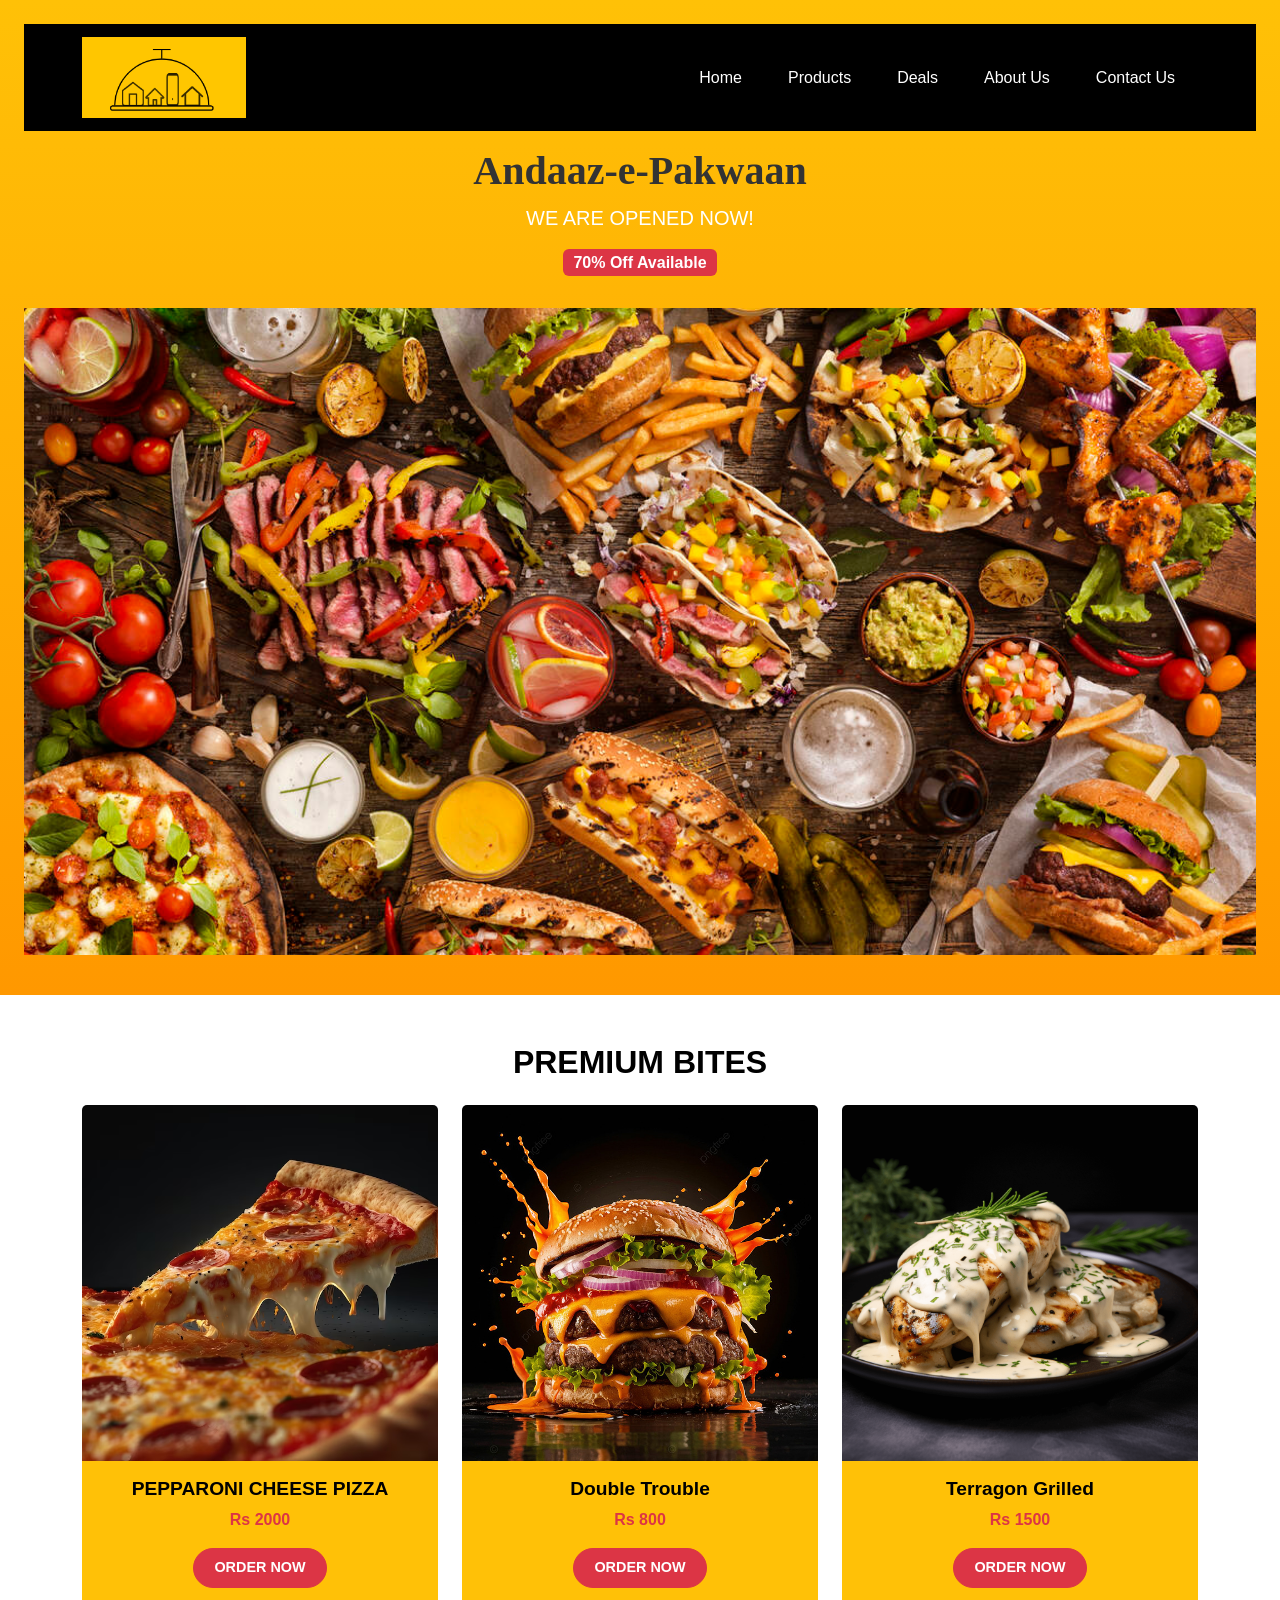
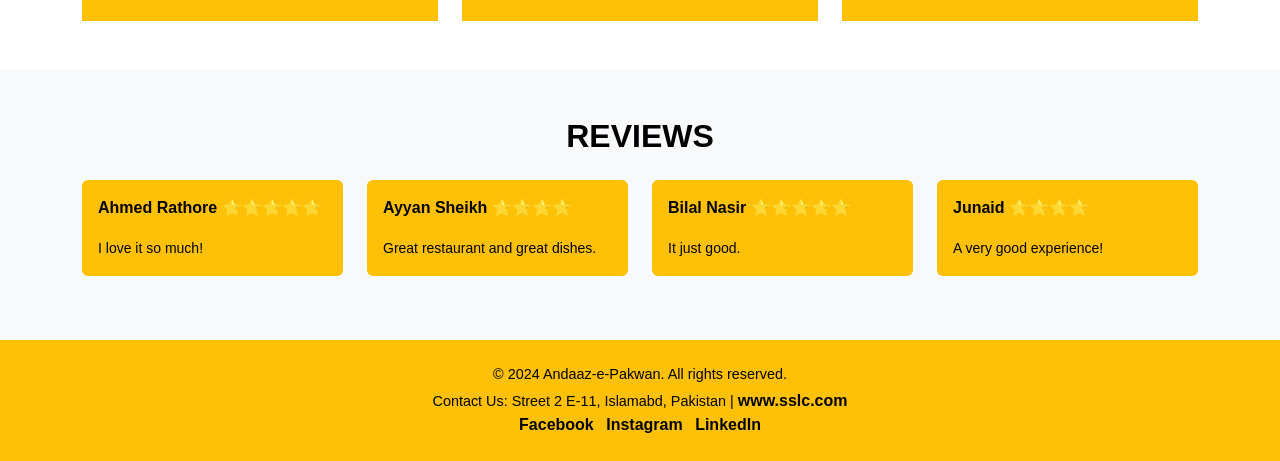
<file: index.html>
<!DOCTYPE html>
<html lang="en">
<head>
    <meta charset="UTF-8">
    <meta name="viewport" content="width=device-width, initial-scale=1.0">
    <title>Andaaz-e-Pakwaan</title>
    <!-- Bootstrap CSS -->
    <link href="https://cdn.jsdelivr.net/npm/bootstrap@5.3.3/dist/css/bootstrap.min.css" rel="stylesheet" integrity="sha384-QWTKZyjpPEjISv5WaRU9OFeRpok6YctnYmDr5pNlyT2bRjXh0JMhjY6hW+ALEwIH" crossorigin="anonymous">
    <script src="https://cdn.jsdelivr.net/npm/bootstrap@5.3.3/dist/js/bootstrap.bundle.min.js" integrity="sha384-YvpcrYf0tY3lHB60NNkmXc5s9fDVZLESaAA55NDzOxhy9GkcIdslK1eN7N6jIeHz" crossorigin="anonymous"></script>
    <script src="script.js"></script>
    <link rel="stylesheet" href="styles.css">
    <style>
        .modal-content {
            text-align: center;
        }
    </style>
</head>
<body>

<!-- Header Section -->
<header class="bg-warning text-center p-4">
    <nav class="navbar navbar-expand-lg navbar-dark bg-black">
        <div class="container">
            <a class="navbar-brand text-warning" href="#"><img src="logo.png"></a>
            <button class="navbar-toggler" type="button" data-bs-toggle="collapse" data-bs-target="#navbarNav">
                <span class="navbar-toggler-icon"></span>
            </button>
            <div class="collapse navbar-collapse" id="navbarNav">
                <ul class="navbar-nav ms-auto">
                    <li class="nav-item"><a class="nav-link" href="index.html">Home</a></li>
                    <li class="nav-item"><a class="nav-link" href="products.html">Products</a></li>
                    <li class="nav-item"><a class="nav-link" href="deals.html">Deals</a></li>
                    <li class="nav-item"><a class="nav-link" href="aboutus.html">About Us</a></li>
                    <li class="nav-item"><a class="nav-link" href="contactus.html">Contact Us</a></li>
                </ul>
            </div>
        </div>
    </nav>
    <h1 class="fw-bold mt-3" style="font-family: poppins;">Andaaz-e-Pakwaan</h1>
    <p class="lead">WE ARE OPENED NOW!</p>
    <p class="badge bg-danger fs-6">70% Off Available</p>
    <img src="image1food.jpg" alt="Food Image" style="width: 10000px;" class="img-fluid my-3">
</header>

<!-- Specialties Section -->
<section class="py-5">
    <div class="container">
        <h2 class="text-center mb-4 fw-bold">PREMIUM BITES</h2>
        <div class="row g-4">
            <!-- Specialty Card 1 -->
            <div class="col-md-4">
                <div class="card text-center">
                    <img src="pizza2.avif" class="card-img-top" alt="Pizza">
                    <div class="card-body bg-warning">
                        <h5 class="card-title fw-bold">PEPPARONI CHEESE PIZZA</h5>
                        <p class="card-text text-danger">Rs 2000</p>
                        <button class="btn btn-danger fw-bold order-btn" data-price="2000">ORDER NOW</button>
                    </div>
                </div>
            </div>
            <!-- Specialty Card 2 -->
            <div class="col-md-4">
                <div class="card text-center">
                    <img src="burger.jpg" class="card-img-top" alt="Burger">
                    <div class="card-body bg-warning">
                        <h5 class="card-title fw-bold">Double Trouble</h5>
                        <p class="card-text text-danger">Rs 800</p>
                        <button class="btn btn-danger fw-bold order-btn" data-price="800">ORDER NOW</button>
                    </div>
                </div>
            </div>
            <!-- Specialty Card 3 -->
            <div class="col-md-4">
                <div class="card text-center">
                    <img src="chicken steak.png" class="card-img-top" alt="Burger">
                    <div class="card-body bg-warning">
                        <h5 class="card-title fw-bold">Terragon Grilled</h5>
                        <p class="card-text text-danger">Rs 1500</p>
                        <button class="btn btn-danger fw-bold order-btn" data-price="1500">ORDER NOW</button>
                    </div>
                </div>
            </div>
        </div>
    </div>
</section>

<!-- Reviews Section -->
<section class="py-5 bg-light">
    <div class="container">
        <h2 class="text-center mb-4 fw-bold">REVIEWS</h2>
        <div class="row">
            <!-- Review 1 -->
            <div class="col-md-6 col-lg-3 mb-3">
                <div class="p-3 bg-warning rounded">
                    <p class="fw-bold">Ahmed Rathore ⭐⭐⭐⭐⭐</p>
                    <small>I love it so much!</small>
                </div>
            </div>
            <!-- Review 2 -->
            <div class="col-md-6 col-lg-3 mb-3">
                <div class="p-3 bg-warning rounded">
                    <p class="fw-bold">Ayyan Sheikh ⭐⭐⭐⭐</p>
                    <small>Great restaurant and great dishes.</small>
                </div>
            </div>
            <!-- Review 3 -->
            <div class="col-md-6 col-lg-3 mb-3">
                <div class="p-3 bg-warning rounded">
                    <p class="fw-bold">Bilal Nasir ⭐⭐⭐⭐⭐</p>
                    <small>It just good.</small>
                </div>
            </div>
            <!-- Review 4 -->
            <div class="col-md-6 col-lg-3 mb-3">
                <div class="p-3 bg-warning rounded">
                    <p class="fw-bold">Junaid ⭐⭐⭐⭐</p>
                    <small>A very good experience!</small>
                </div>
            </div>
        </div>
    </div>
</section>

<!-- Footer -->
<footer class="bg-warning text-center text-black py-4">
    <div class="container">
        <p class="mb-1">&copy; 2024 Andaaz-e-Pakwan. All rights reserved.</p>
        <p>Contact Us: Street 2 E-11, Islamabd, Pakistan | <a href="#" class="text-black">www.sslc.com</a></p>
        <div>
            <a href="#" class="text-black me-2"><i class="bi bi-facebook"></i> Facebook</a>
            <a href="#" class="text-black me-2"><i class="bi bi-instagram"></i> Instagram</a>
            <a href="#" class="text-black"><i class="bi bi-linkedin"></i> LinkedIn</a>
        </div>
    </div>
</footer>

<!-- Bootstrap JS Bundle -->
<script src="https://cdn.jsdelivr.net/npm/bootstrap@5.3.0/dist/js/bootstrap.bundle.min.js"></script>
<script>
    document.querySelectorAll('.order-btn').forEach(button => {
        button.addEventListener('click', () => {
            const price = button.getAttribute('data-price');
            alert(`Your order costs Rs ${price}`);
        });
    });
</script>
</body>
</html>
</file>
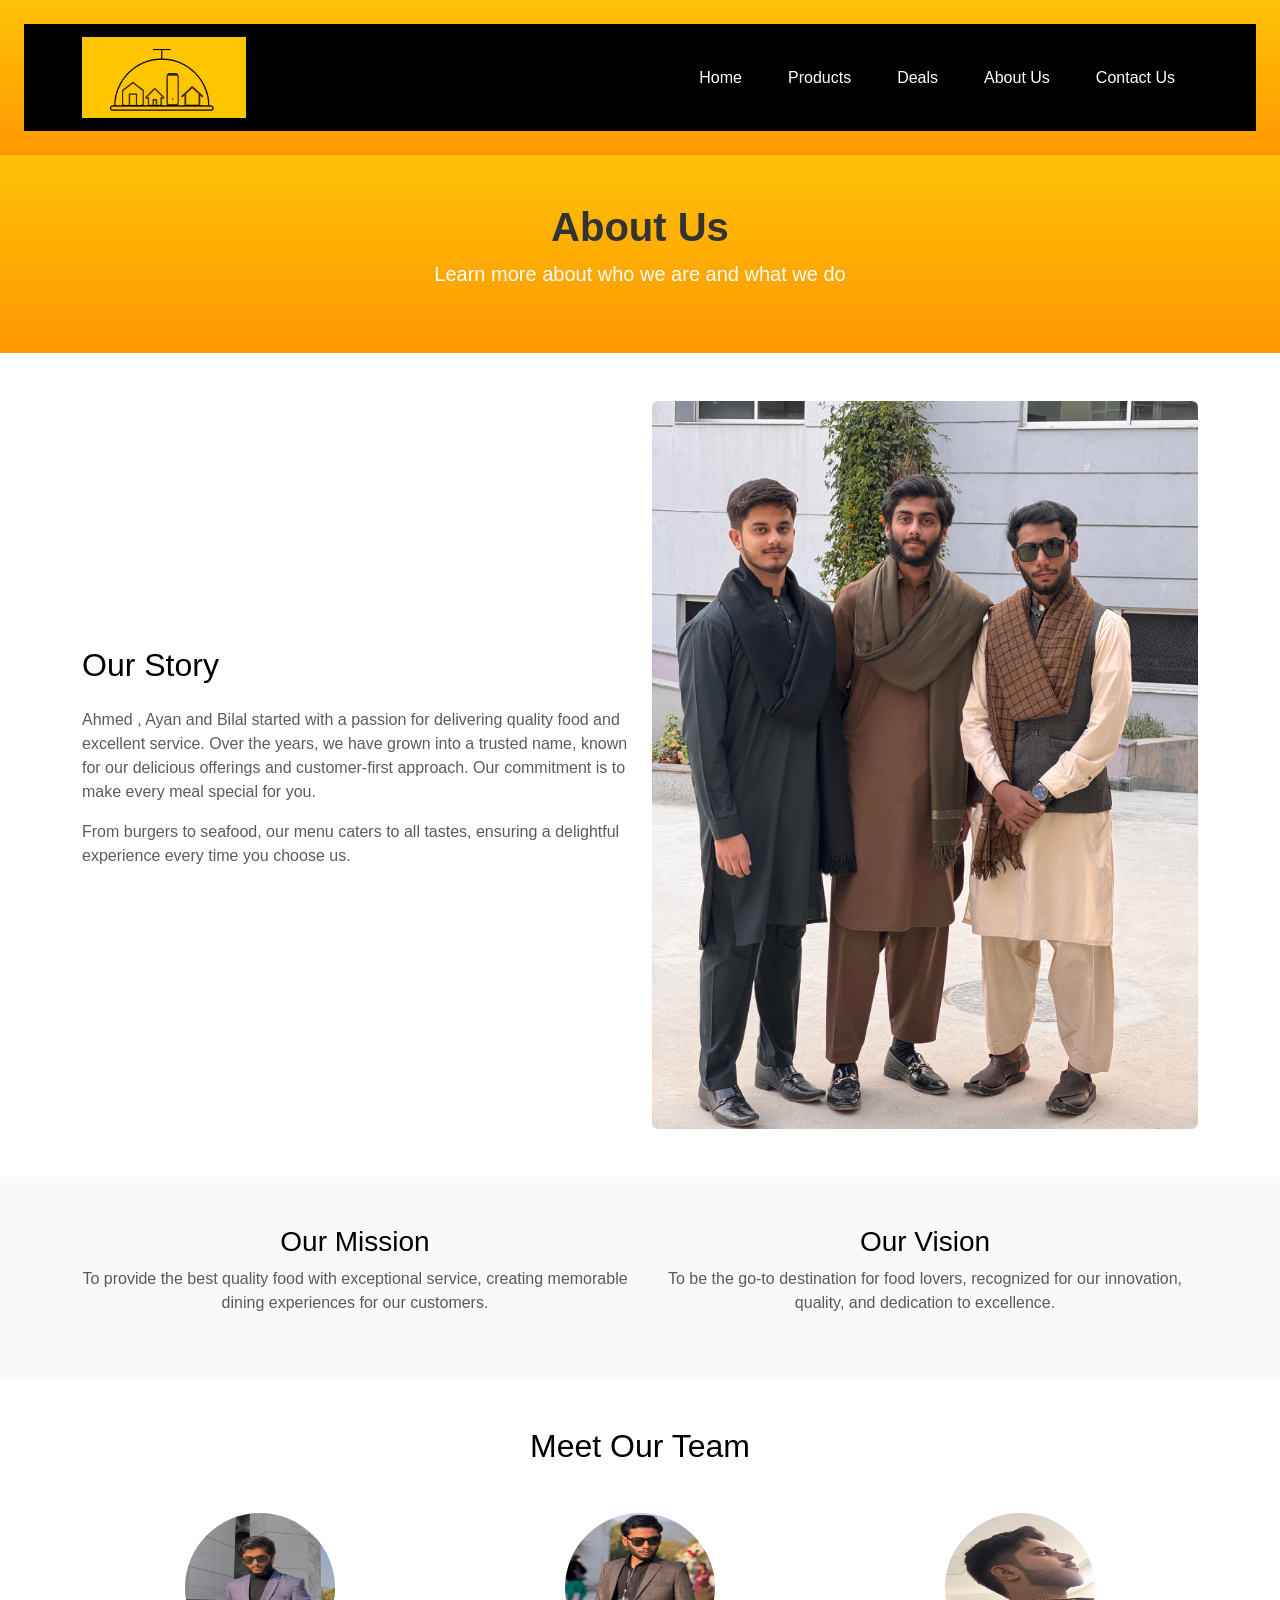
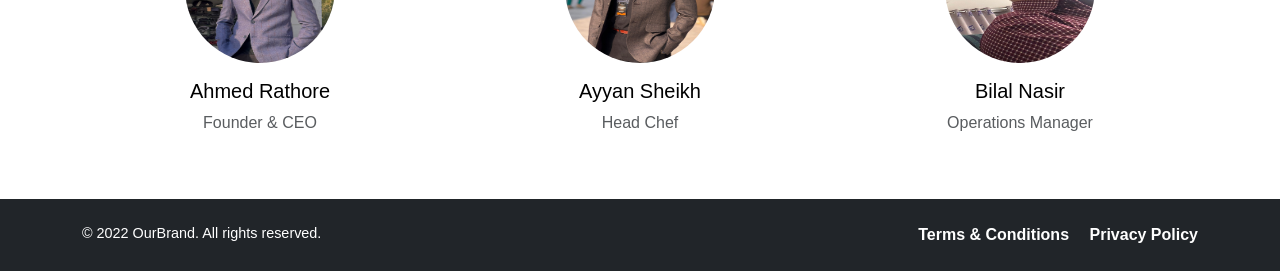
<file: aboutus - Copy.html>
<!DOCTYPE html>
<html lang="en">
<head>
    <meta charset="UTF-8">
    <meta name="viewport" content="width=device-width, initial-scale=1.0">
    <title>About Us</title>
    <link href="https://cdn.jsdelivr.net/npm/bootstrap@5.3.3/dist/css/bootstrap.min.css" rel="stylesheet" integrity="sha384-QWTKZyjpPEjISv5WaRU9OFeRpok6YctnYmDr5pNlyT2bRjXh0JMhjY6hW+ALEwIH" crossorigin="anonymous">
    <link rel="stylesheet" href="styles.css">
</head>
<body>
    <!-- Header Section -->
<header class="bg-warning text-center p-4">
    <nav class="navbar navbar-expand-lg navbar-dark bg-black">
        <div class="container">
            <a class="navbar-brand text-warning" href="#"><img src="logo.png"></a>
            <button class="navbar-toggler" type="button" data-bs-toggle="collapse" data-bs-target="#navbarNav">
                <span class="navbar-toggler-icon"></span>
            </button>
            <div class="collapse navbar-collapse" id="navbarNav">
                <ul class="navbar-nav ms-auto">
                    <li class="nav-item"><a class="nav-link" href="index.html">Home</a></li>
                    <li class="nav-item"><a class="nav-link" href="products.html">Products</a></li>
                    <li class="nav-item"><a class="nav-link" href="deals.html">Deals</a></li>
                    <li class="nav-item"><a class="nav-link" href="aboutus.html">About Us</a></li>
                    <li class="nav-item"><a class="nav-link" href="contactus.html">Contact Us</a></li>
                </ul>
            </div>
        </div>
    </nav>
    
</header>


    <!-- Hero Section -->
    <header class="bg-warning text-white text-center py-5">
        <div class="container">
            <h1>About Us</h1>
            <p class="lead">Learn more about who we are and what we do</p>
        </div>
    </header>

    <!-- About Content -->
    <section class="py-5">
        <div class="container">
            <div class="row align-items-center">
                <div class="col-md-6">
                    <h2 class="mb-4">Our Story</h2>
                    <p class="text-muted">Ahmed , Ayan and Bilal started with a passion for delivering quality food and excellent service. Over the years, we have grown into a trusted name, known for our delicious offerings and customer-first approach. Our commitment is to make every meal special for you.</p>
                    <p class="text-muted">From burgers to seafood, our menu caters to all tastes, ensuring a delightful experience every time you choose us.</p>
                </div>
                <div class="col-md-6">
                    <img src="tri.jpg" alt="Our Story" class="img-fluid rounded">
                </div>
            </div>
        </div>
    </section>

    <!-- Mission and Vision -->
    <section class="bg-light py-5">
        <div class="container">
            <div class="row text-center">
                <div class="col-md-6">
                    <h3>Our Mission</h3>
                    <p class="text-muted">To provide the best quality food with exceptional service, creating memorable dining experiences for our customers.</p>
                </div>
                <div class="col-md-6">
                    <h3>Our Vision</h3>
                    <p class="text-muted">To be the go-to destination for food lovers, recognized for our innovation, quality, and dedication to excellence.</p>
                </div>
            </div>
        </div>
    </section>

    <!-- Team Section -->
    <section class="py-5">
        <div class="container">
            <h2 class="text-center mb-5">Meet Our Team</h2>
            <div class="row text-center">
                <div class="col-md-4">
                    <img src="amed.jpg" alt="Team Member" class="img-fluid rounded-circle mb-3" style="width: 150px; height: 150px;">
                    <h5>Ahmed Rathore</h5>
                    <p class="text-muted">Founder & CEO</p>
                </div>
                <div class="col-md-4">
                    <img src="ayn.jpg" alt="Team Member" class="img-fluid rounded-circle mb-3" style="width: 150px; height: 150px;">
                    <h5>Ayyan Sheikh</h5>
                    <p class="text-muted">Head Chef</p>
                </div>
                <div class="col-md-4">
                    <img src="bila.jpg" alt="Team Member" class="img-fluid rounded-circle mb-3" style="width: 150px; height: 150px;">
                    <h5>Bilal Nasir</h5>
                    <p class="text-muted">Operations Manager</p>
                </div>
            </div>
        </div>
    </section>

    <!-- Footer -->
    <footer class="bg-dark text-white py-4">
        <div class="container">
            <div class="row">
                <div class="col-md-6">
                    <p>&copy; 2022 OurBrand. All rights reserved.</p>
                </div>
                <div class="col-md-6 text-end">
                    <a href="#" class="text-white me-3">Terms & Conditions</a>
                    <a href="#" class="text-white">Privacy Policy</a>
                </div>
            </div>
        </div>
    </footer>

    <script src="https://cdn.jsdelivr.net/npm/bootstrap@5.3.0-alpha1/dist/js/bootstrap.bundle.min.js"></script>
</body>
</html>
</file>
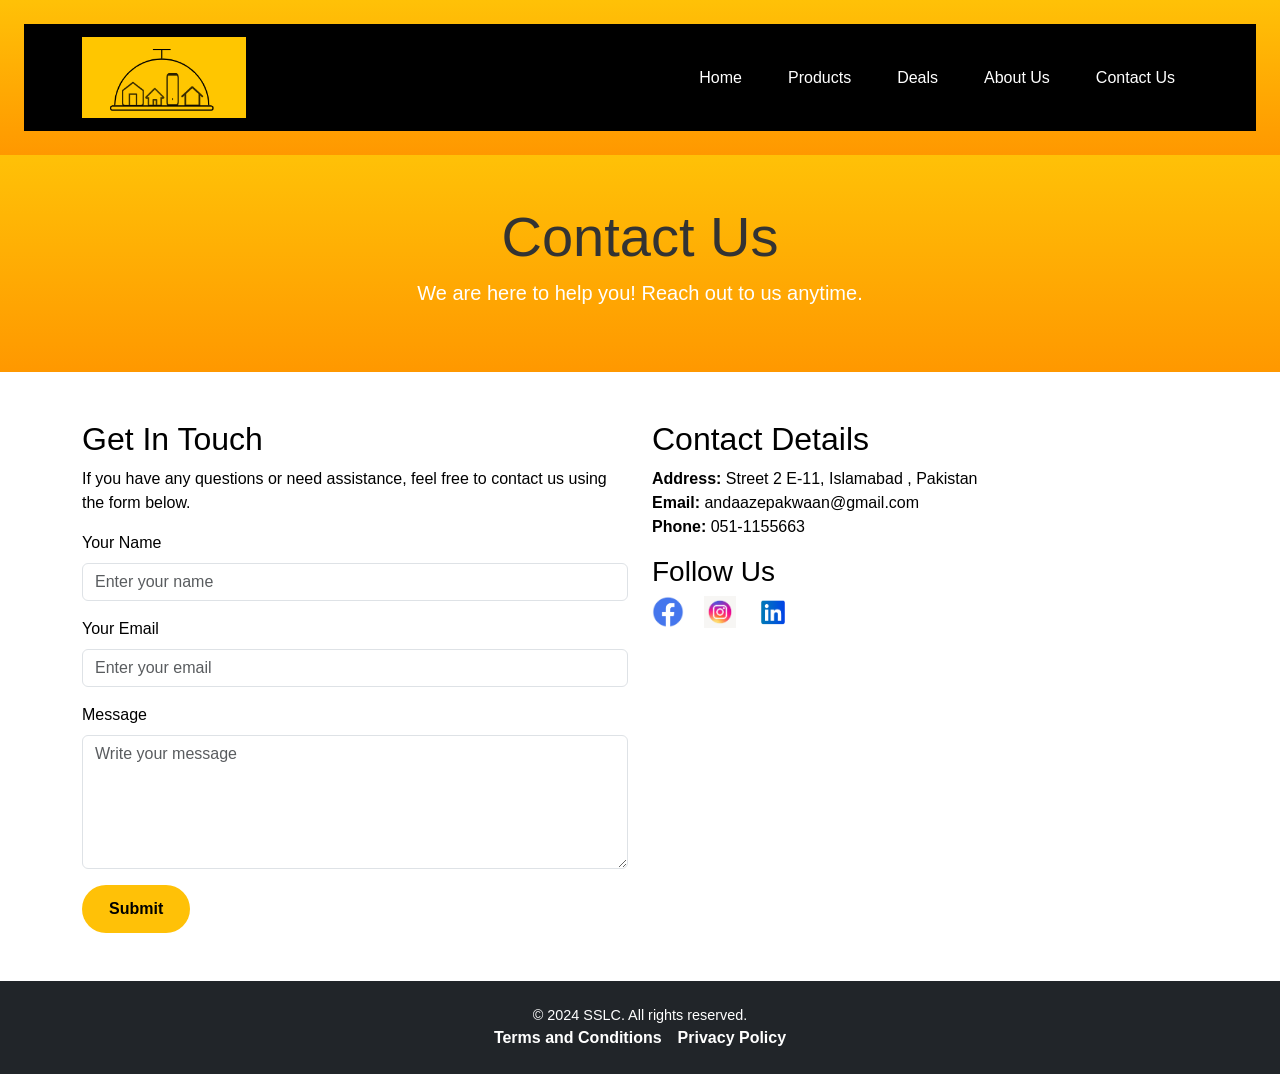
<file: contactus.html>
<!DOCTYPE html>
<html lang="en">
<head>
    <meta charset="UTF-8">
    <meta name="viewport" content="width=device-width, initial-scale=1.0">
    <title>Contact Us</title>
    <link href="https://cdn.jsdelivr.net/npm/bootstrap@5.3.0-alpha3/dist/css/bootstrap.min.css" rel="stylesheet">
    <link rel="stylesheet" href="styles.css">
</head>
<body>
     <!-- Header Section -->
<header class="bg-warning text-center p-4">
    <nav class="navbar navbar-expand-lg navbar-dark bg-black">
        <div class="container">
            <a class="navbar-brand text-warning" href="#"><img src="logo.png"></a>
            <button class="navbar-toggler" type="button" data-bs-toggle="collapse" data-bs-target="#navbarNav">
                <span class="navbar-toggler-icon"></span>
            </button>
            <div class="collapse navbar-collapse" id="navbarNav">
                <ul class="navbar-nav ms-auto">
                    <li class="nav-item"><a class="nav-link" href="index.html">Home</a></li>
                    <li class="nav-item"><a class="nav-link" href="products.html">Products</a></li>
                    <li class="nav-item"><a class="nav-link" href="deals.html">Deals</a></li>
                    <li class="nav-item"><a class="nav-link" href="aboutus.html">About Us</a></li>
                    <li class="nav-item"><a class="nav-link" href="contactus.html">Contact Us</a></li>
                </ul>
            </div>
        </div>
    </nav>
    
</header>

    <!-- Header -->
    <header class="py-5 bg-warning text-center">
        <div class="container">
            <h1 class="display-4">Contact Us</h1>
            <p class="lead">We are here to help you! Reach out to us anytime.</p>
        </div>
    </header>

    <!-- Contact Form Section -->
    <section class="py-5">
        <div class="container">
            <div class="row">
                <div class="col-md-6">
                    <h2>Get In Touch</h2>
                    <p>If you have any questions or need assistance, feel free to contact us using the form below.</p>
                    <form>
                        <div class="mb-3">
                            <label for="name" class="form-label">Your Name</label>
                            <input type="text" class="form-control" id="name" placeholder="Enter your name">
                        </div>
                        <div class="mb-3">
                            <label for="email" class="form-label">Your Email</label>
                            <input type="email" class="form-control" id="email" placeholder="Enter your email">
                        </div>
                        <div class="mb-3">
                            <label for="message" class="form-label">Message</label>
                            <textarea class="form-control" id="message" rows="5" placeholder="Write your message"></textarea>
                        </div>
                        <button type="submit" class="btn btn-warning">Submit</button>
                    </form>
                </div>
                <div class="col-md-6">
                    <h2>Contact Details</h2>
                    <ul class="list-unstyled">
                        <li><strong>Address:</strong> Street 2 E-11, Islamabad , Pakistan</li>
                        <li><strong>Email:</strong> andaazepakwaan@gmail.com</li>
                        <li><strong>Phone:</strong> 051-1155663</li>
                    </ul>
                    <h3>Follow Us</h3>
                    <div>
                        <a href="#" class="me-3"><img src="face.avif" alt="Facebook" style="width: 32px;"></a>
                        <a href="#" class="me-3"><img src="instaa.avif" alt="Instagram" style="width: 32px;"></a>
                        <a href="#"><img src="link.avif" alt="LinkedIn" style="width: 32px;"></a>
                    </div>
                </div>
            </div>
        </div>
    </section>

    <!-- Footer -->
    <footer class="py-4 bg-dark text-white">
        <div class="container text-center">
            <p>&copy; 2024 SSLC. All rights reserved.</p>
            <div class="d-flex justify-content-center">
                <a href="#" class="text-white me-3">Terms and Conditions</a>
                <a href="#" class="text-white">Privacy Policy</a>
            </div>
        </div>
    </footer>

    <script src="https://cdn.jsdelivr.net/npm/bootstrap@5.3.0-alpha3/dist/js/bootstrap.bundle.min.js"></script>
</body>
</html>
</file>
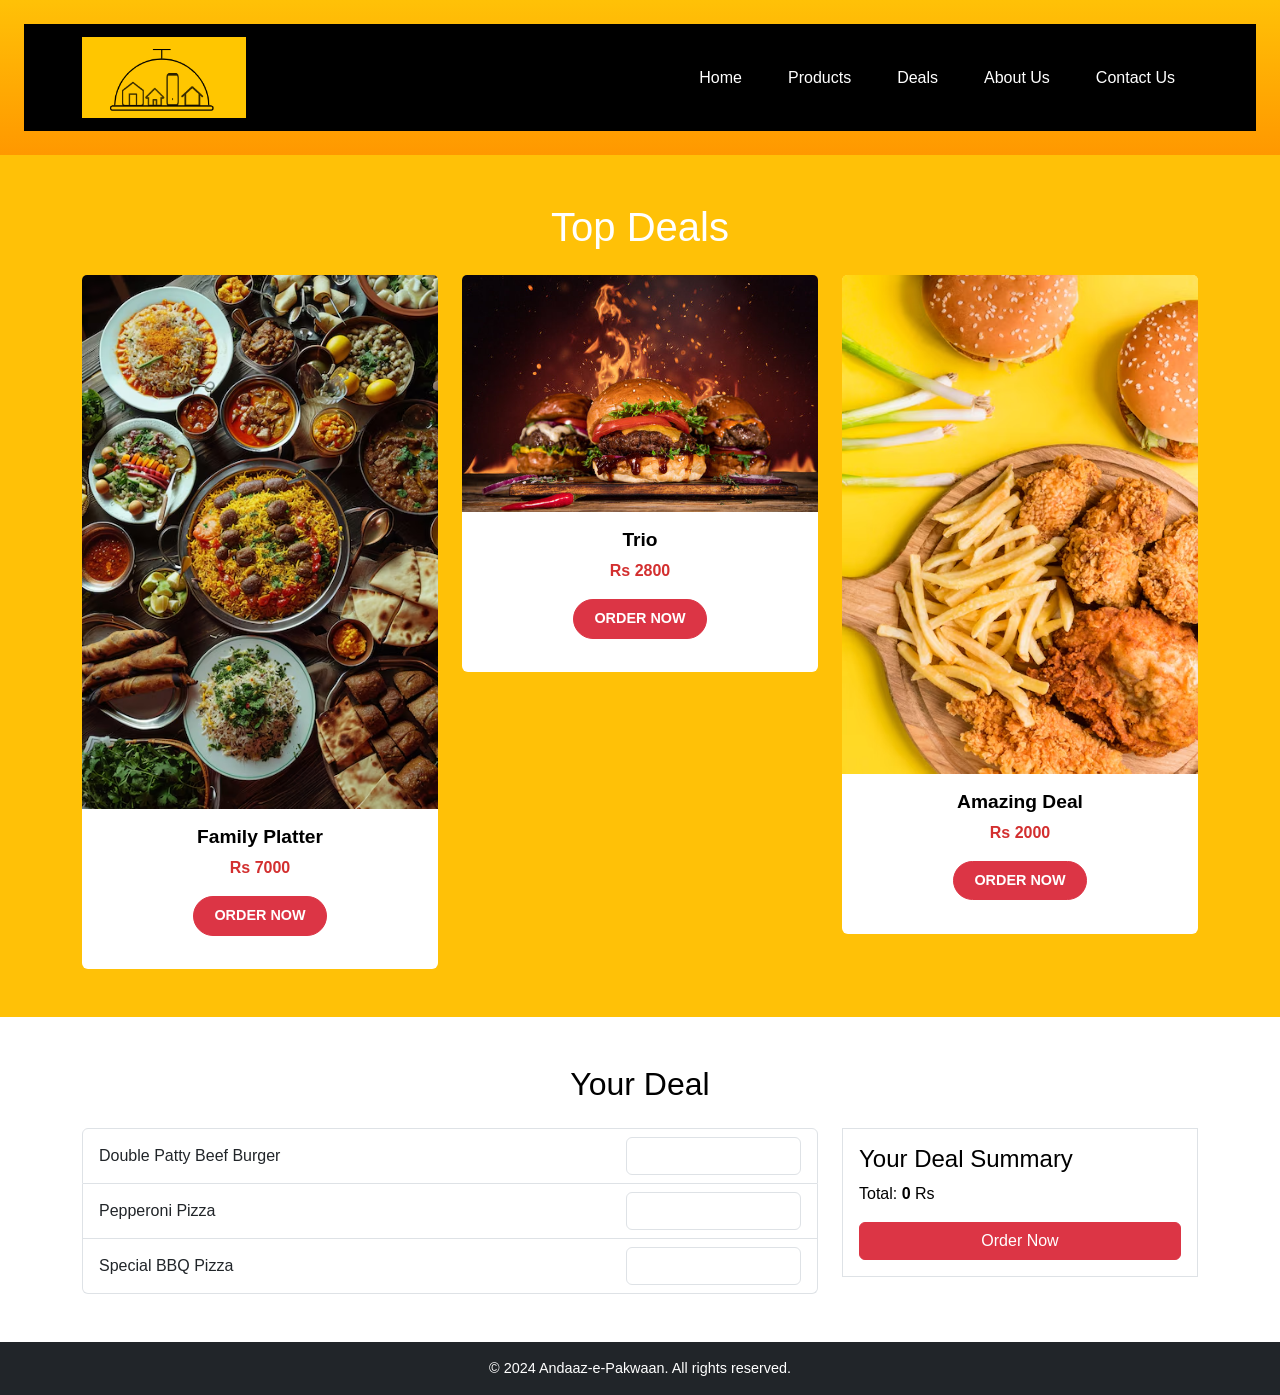
<file: deals.html>
<!DOCTYPE html>
<html lang="en">
<head>
  <meta charset="UTF-8">
  <meta name="viewport" content="width=device-width, initial-scale=1.0">
  <title>Deals Page</title>
  <link href="https://cdn.jsdelivr.net/npm/bootstrap@5.3.3/dist/css/bootstrap.min.css" rel="stylesheet" integrity="sha384-QWTKZyjpPEjISv5WaRU9OFeRpok6YctnYmDr5pNlyT2bRjXh0JMhjY6hW+ALEwIH" crossorigin="anonymous">
  <script src="https://cdn.jsdelivr.net/npm/bootstrap@5.3.3/dist/js/bootstrap.bundle.min.js" integrity="sha384-YvpcrYf0tY3lHB60NNkmXc5s9fDVZLESaAA55NDzOxhy9GkcIdslK1eN7N6jIeHz" crossorigin="anonymous"></script>
  <link rel="stylesheet" href="styles.css">
</head>
<body>
  <!-- Header Section -->
  <header class="bg-warning text-center p-4">
    <nav class="navbar navbar-expand-lg navbar-dark bg-black">
      <div class="container">
        <a class="navbar-brand text-warning" href="#"><img src="logo.png"></a>
        <button class="navbar-toggler" type="button" data-bs-toggle="collapse" data-bs-target="#navbarNav">
          <span class="navbar-toggler-icon"></span>
        </button>
        <div class="collapse navbar-collapse" id="navbarNav">
          <ul class="navbar-nav ms-auto">
            <li class="nav-item"><a class="nav-link" href="index.html">Home</a></li>
            <li class="nav-item"><a class="nav-link" href="products.html">Products</a></li>
            <li class="nav-item"><a class="nav-link" href="deals.html">Deals</a></li>
            <li class="nav-item"><a class="nav-link" href="aboutus.html">About Us</a></li>
            <li class="nav-item"><a class="nav-link" href="contactus.html">Contact Us</a></li>
          </ul>
        </div>
      </div>
    </nav>
  </header>

  <!-- Top Deals Section -->
  <section class="bg-warning text-center py-5">
    <div class="container">
      <h1 class="text-white mb-4">Top Deals</h1>
      <div class="row">
        <div class="col-md-4">
          <div class="card">
            <img src="dinner.avif" class="card-img-top" alt="Family Platter">
            <div class="card-body text-center">
              <h5 class="card-title">Family Platter</h5>
              <p class="card-text">Rs 7000</p>
              <button class="btn btn-danger order-now" data-item="Family Platter" data-price="7000">ORDER NOW</button>
            </div>
          </div>
        </div>
        <div class="col-md-4">
          <div class="card">
            <img src="bgd.jpg" class="card-img-top" alt="Trio">
            <div class="card-body text-center">
              <h5 class="card-title">Trio</h5>
              <p class="card-text">Rs 2800</p>
              <button class="btn btn-danger order-now" data-item="Trio" data-price="2800">ORDER NOW</button>
            </div>
          </div>
        </div>
        <div class="col-md-4">
          <div class="card">
            <img src="fc.avif" class="card-img-top" alt="Amazing Deal">
            <div class="card-body text-center">
              <h5 class="card-title">Amazing Deal</h5>
              <p class="card-text">Rs 2000</p>
              <button class="btn btn-danger order-now" data-item="Amazing Deal" data-price="2000">ORDER NOW</button>
            </div>
          </div>
        </div>
      </div>
    </div>
  </section>

  <!-- Your Deal Section -->
  <section class="container py-5">
    <h2 class="text-center mb-4">Your Deal</h2>
    <div class="row">
      <div class="col-md-8">
        <ul class="list-group">
          <li class="list-group-item d-flex justify-content-between align-items-center">
            Double Patty Beef Burger
            <input type="number" min="0" class="form-control w-25 text-center" data-price="500" data-item="Double Patty Beef Burger">
          </li>
          <li class="list-group-item d-flex justify-content-between align-items-center">
            Pepperoni Pizza
            <input type="number" min="0" class="form-control w-25 text-center" data-price="800" data-item="Pepperoni Pizza">
          </li>
          <li class="list-group-item d-flex justify-content-between align-items-center">
            Special BBQ Pizza
            <input type="number" min="0" class="form-control w-25 text-center" data-price="1000" data-item="Special BBQ Pizza">
          </li>
        </ul>
      </div>
      <div class="col-md-4">
        <div class="border p-3">
          <h4>Your Deal Summary</h4>
          <p>Total: <strong id="totalPrice">0</strong> Rs</p>
          <button id="orderButton" class="btn btn-danger w-100">Order Now</button>
        </div>
      </div>
    </div>
  </section>

  <!-- Footer -->
  <footer class="bg-dark text-white text-center py-3">
    <p>&copy; 2024 Andaaz-e-Pakwaan. All rights reserved.</p>
  </footer>

  <!-- JavaScript -->
  <script>
    document.addEventListener('DOMContentLoaded', function() {
      const inputs = document.querySelectorAll('.list-group-item input');
      const totalPriceElement = document.getElementById('totalPrice');
      const orderButton = document.getElementById('orderButton');
      const orderNowButtons = document.querySelectorAll('.order-now');

      // Update total price dynamically
      inputs.forEach(input => {
        input.addEventListener('input', () => {
          let total = 0;
          inputs.forEach(item => {
            const quantity = parseInt(item.value) || 0;
            const price = parseFloat(item.dataset.price);
            total += quantity * price;
          });
          totalPriceElement.textContent = total.toFixed(2);
        });
      });

      // Order button for "Your Deal"
      orderButton.addEventListener('click', () => {
        let orderSummary = "Your Custom Order:\n";
        let total = 0;
        inputs.forEach(input => {
          const quantity = parseInt(input.value) || 0;
          if (quantity > 0) {
            const item = input.dataset.item;
            const price = parseFloat(input.dataset.price);
            orderSummary += `${quantity} x ${item} (Rs ${price.toFixed(2)} each)\n`;
            total += quantity * price;
          }
        });

        orderSummary += `\nTotal: Rs ${total.toFixed(2)}`;
        alert(orderSummary);
      });

      // Order buttons for deals
      orderNowButtons.forEach(button => {
        button.addEventListener('click', () => {
          const item = button.dataset.item;
          const price = button.dataset.price;
          alert(`Order Placed:\n1 x ${item} (Rs ${price})`);
        });
      });
    });
  </script>
</body>
</html>
</file>
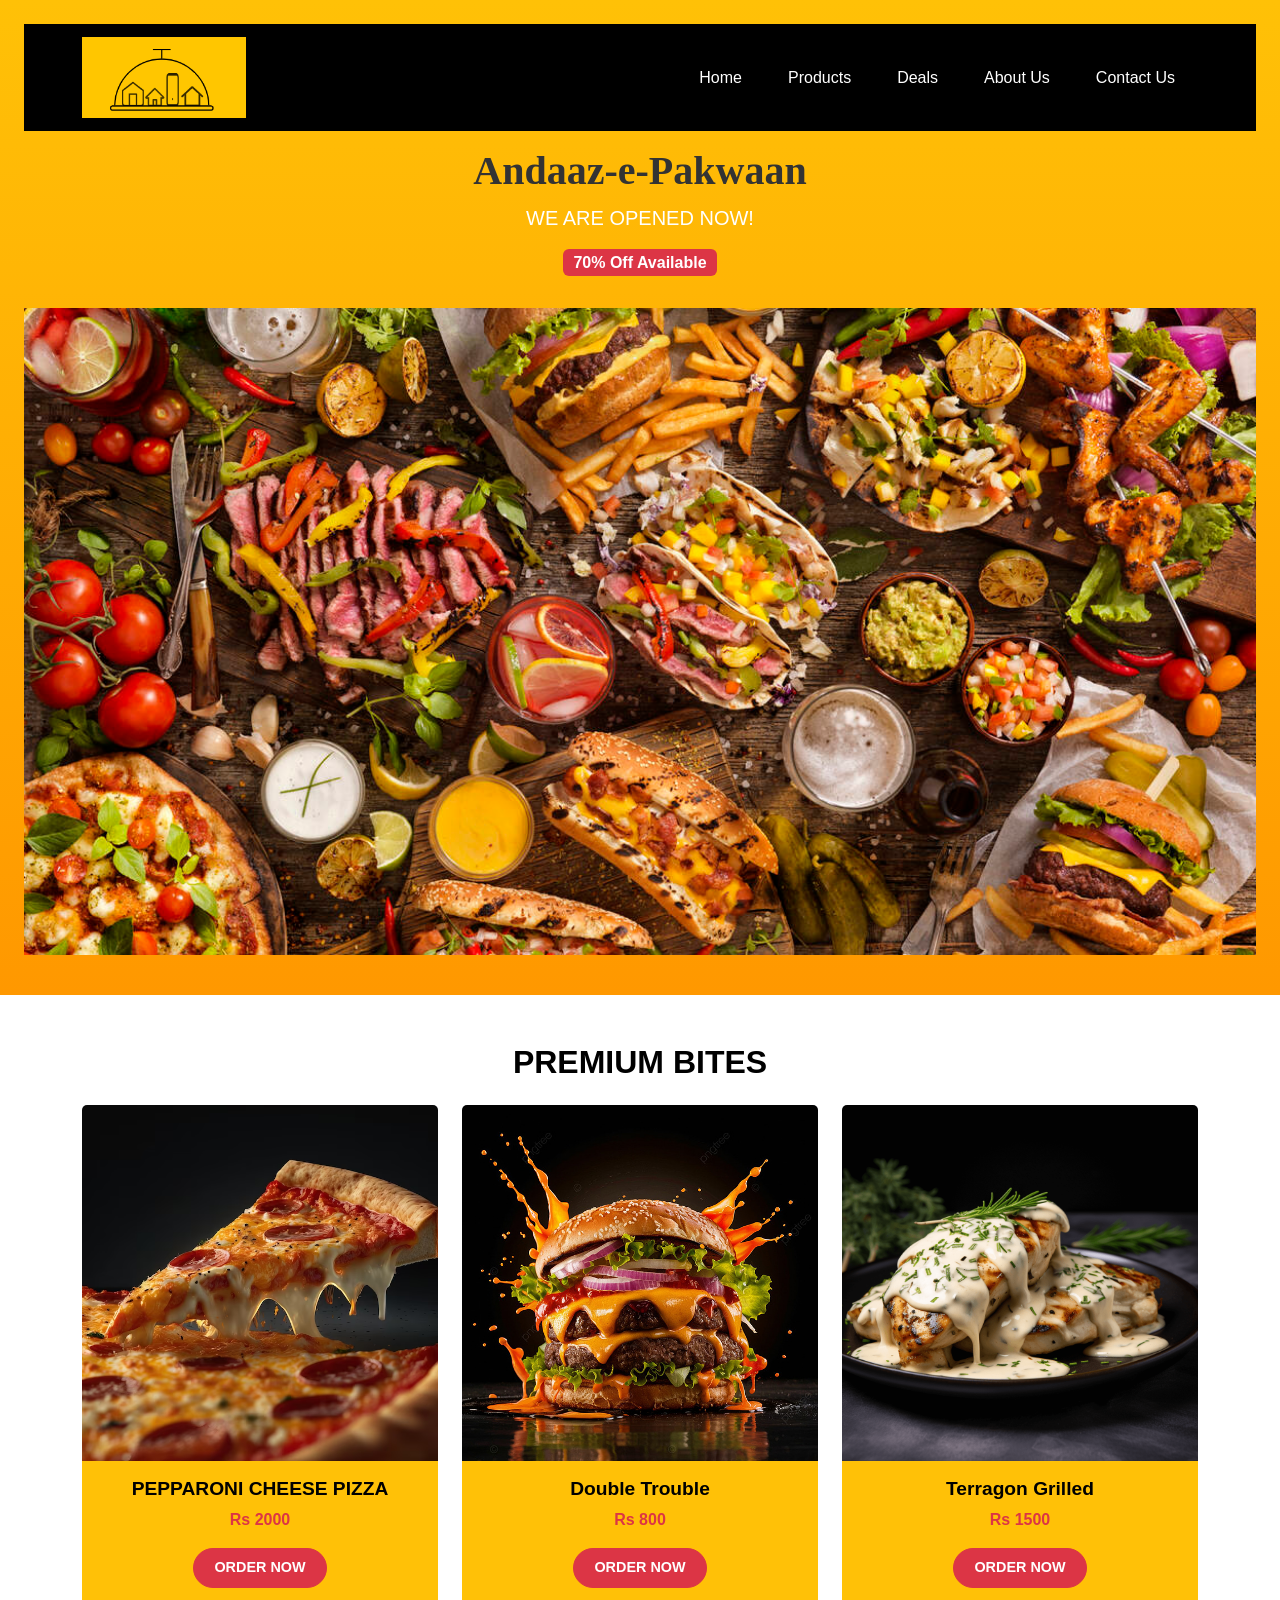
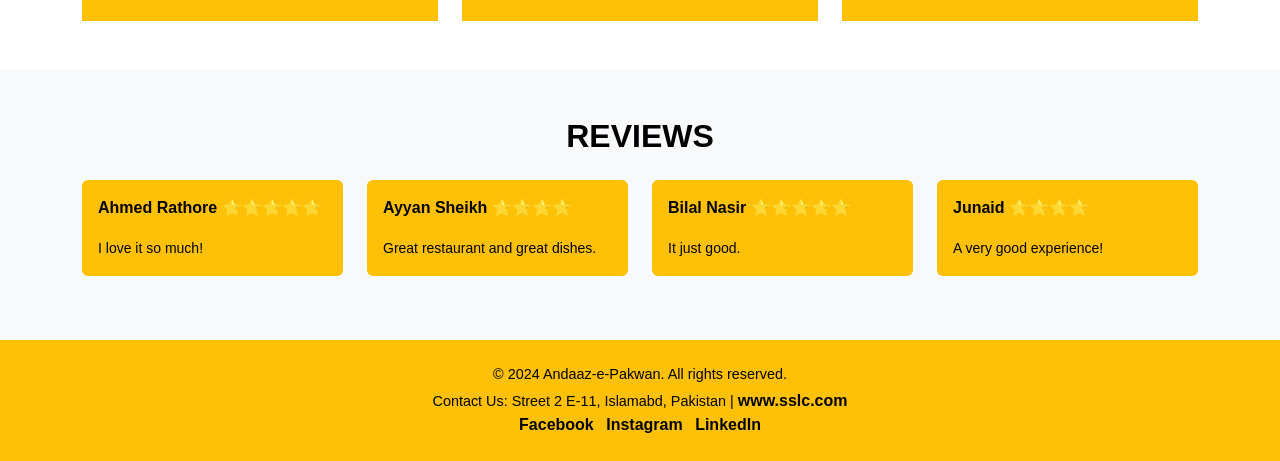
<file: homepage.html>
<!DOCTYPE html>
<html lang="en">
<head>
    <meta charset="UTF-8">
    <meta name="viewport" content="width=device-width, initial-scale=1.0">
    <title>Andaaz-e-Pakwaan</title>
    <!-- Bootstrap CSS -->
    <link href="https://cdn.jsdelivr.net/npm/bootstrap@5.3.3/dist/css/bootstrap.min.css" rel="stylesheet" integrity="sha384-QWTKZyjpPEjISv5WaRU9OFeRpok6YctnYmDr5pNlyT2bRjXh0JMhjY6hW+ALEwIH" crossorigin="anonymous">
    <script src="https://cdn.jsdelivr.net/npm/bootstrap@5.3.3/dist/js/bootstrap.bundle.min.js" integrity="sha384-YvpcrYf0tY3lHB60NNkmXc5s9fDVZLESaAA55NDzOxhy9GkcIdslK1eN7N6jIeHz" crossorigin="anonymous"></script>
    <script src="script.js"></script>
    <link rel="stylesheet" href="styles.css">
    <style>
        .modal-content {
            text-align: center;
        }
    </style>
</head>
<body>

<!-- Header Section -->
<header class="bg-warning text-center p-4">
    <nav class="navbar navbar-expand-lg navbar-dark bg-black">
        <div class="container">
            <a class="navbar-brand text-warning" href="#"><img src="logo.png"></a>
            <button class="navbar-toggler" type="button" data-bs-toggle="collapse" data-bs-target="#navbarNav">
                <span class="navbar-toggler-icon"></span>
            </button>
            <div class="collapse navbar-collapse" id="navbarNav">
                <ul class="navbar-nav ms-auto">
                    <li class="nav-item"><a class="nav-link" href="homepage.html">Home</a></li>
                    <li class="nav-item"><a class="nav-link" href="products.html">Products</a></li>
                    <li class="nav-item"><a class="nav-link" href="deals.html">Deals</a></li>
                    <li class="nav-item"><a class="nav-link" href="aboutus.html">About Us</a></li>
                    <li class="nav-item"><a class="nav-link" href="contactus.html">Contact Us</a></li>
                </ul>
            </div>
        </div>
    </nav>
    <h1 class="fw-bold mt-3" style="font-family: poppins;">Andaaz-e-Pakwaan</h1>
    <p class="lead">WE ARE OPENED NOW!</p>
    <p class="badge bg-danger fs-6">70% Off Available</p>
    <img src="image1food.jpg" alt="Food Image" style="width: 10000px;" class="img-fluid my-3">
</header>

<!-- Specialties Section -->
<section class="py-5">
    <div class="container">
        <h2 class="text-center mb-4 fw-bold">PREMIUM BITES</h2>
        <div class="row g-4">
            <!-- Specialty Card 1 -->
            <div class="col-md-4">
                <div class="card text-center">
                    <img src="pizza2.avif" class="card-img-top" alt="Pizza">
                    <div class="card-body bg-warning">
                        <h5 class="card-title fw-bold">PEPPARONI CHEESE PIZZA</h5>
                        <p class="card-text text-danger">Rs 2000</p>
                        <button class="btn btn-danger fw-bold order-btn" data-price="2000">ORDER NOW</button>
                    </div>
                </div>
            </div>
            <!-- Specialty Card 2 -->
            <div class="col-md-4">
                <div class="card text-center">
                    <img src="burger.jpg" class="card-img-top" alt="Burger">
                    <div class="card-body bg-warning">
                        <h5 class="card-title fw-bold">Double Trouble</h5>
                        <p class="card-text text-danger">Rs 800</p>
                        <button class="btn btn-danger fw-bold order-btn" data-price="800">ORDER NOW</button>
                    </div>
                </div>
            </div>
            <!-- Specialty Card 3 -->
            <div class="col-md-4">
                <div class="card text-center">
                    <img src="chicken steak.png" class="card-img-top" alt="Burger">
                    <div class="card-body bg-warning">
                        <h5 class="card-title fw-bold">Terragon Grilled</h5>
                        <p class="card-text text-danger">Rs 1500</p>
                        <button class="btn btn-danger fw-bold order-btn" data-price="1500">ORDER NOW</button>
                    </div>
                </div>
            </div>
        </div>
    </div>
</section>

<!-- Reviews Section -->
<section class="py-5 bg-light">
    <div class="container">
        <h2 class="text-center mb-4 fw-bold">REVIEWS</h2>
        <div class="row">
            <!-- Review 1 -->
            <div class="col-md-6 col-lg-3 mb-3">
                <div class="p-3 bg-warning rounded">
                    <p class="fw-bold">Ahmed Rathore ⭐⭐⭐⭐⭐</p>
                    <small>I love it so much!</small>
                </div>
            </div>
            <!-- Review 2 -->
            <div class="col-md-6 col-lg-3 mb-3">
                <div class="p-3 bg-warning rounded">
                    <p class="fw-bold">Ayyan Sheikh ⭐⭐⭐⭐</p>
                    <small>Great restaurant and great dishes.</small>
                </div>
            </div>
            <!-- Review 3 -->
            <div class="col-md-6 col-lg-3 mb-3">
                <div class="p-3 bg-warning rounded">
                    <p class="fw-bold">Bilal Nasir ⭐⭐⭐⭐⭐</p>
                    <small>It just good.</small>
                </div>
            </div>
            <!-- Review 4 -->
            <div class="col-md-6 col-lg-3 mb-3">
                <div class="p-3 bg-warning rounded">
                    <p class="fw-bold">Junaid ⭐⭐⭐⭐</p>
                    <small>A very good experience!</small>
                </div>
            </div>
        </div>
    </div>
</section>

<!-- Footer -->
<footer class="bg-warning text-center text-black py-4">
    <div class="container">
        <p class="mb-1">&copy; 2024 Andaaz-e-Pakwan. All rights reserved.</p>
        <p>Contact Us: Street 2 E-11, Islamabd, Pakistan | <a href="#" class="text-black">www.sslc.com</a></p>
        <div>
            <a href="#" class="text-black me-2"><i class="bi bi-facebook"></i> Facebook</a>
            <a href="#" class="text-black me-2"><i class="bi bi-instagram"></i> Instagram</a>
            <a href="#" class="text-black"><i class="bi bi-linkedin"></i> LinkedIn</a>
        </div>
    </div>
</footer>

<!-- Bootstrap JS Bundle -->
<script src="https://cdn.jsdelivr.net/npm/bootstrap@5.3.0/dist/js/bootstrap.bundle.min.js"></script>
<script>
    document.querySelectorAll('.order-btn').forEach(button => {
        button.addEventListener('click', () => {
            const price = button.getAttribute('data-price');
            alert(`Your order costs Rs ${price}`);
        });
    });
</script>
</body>
</html>
</file>
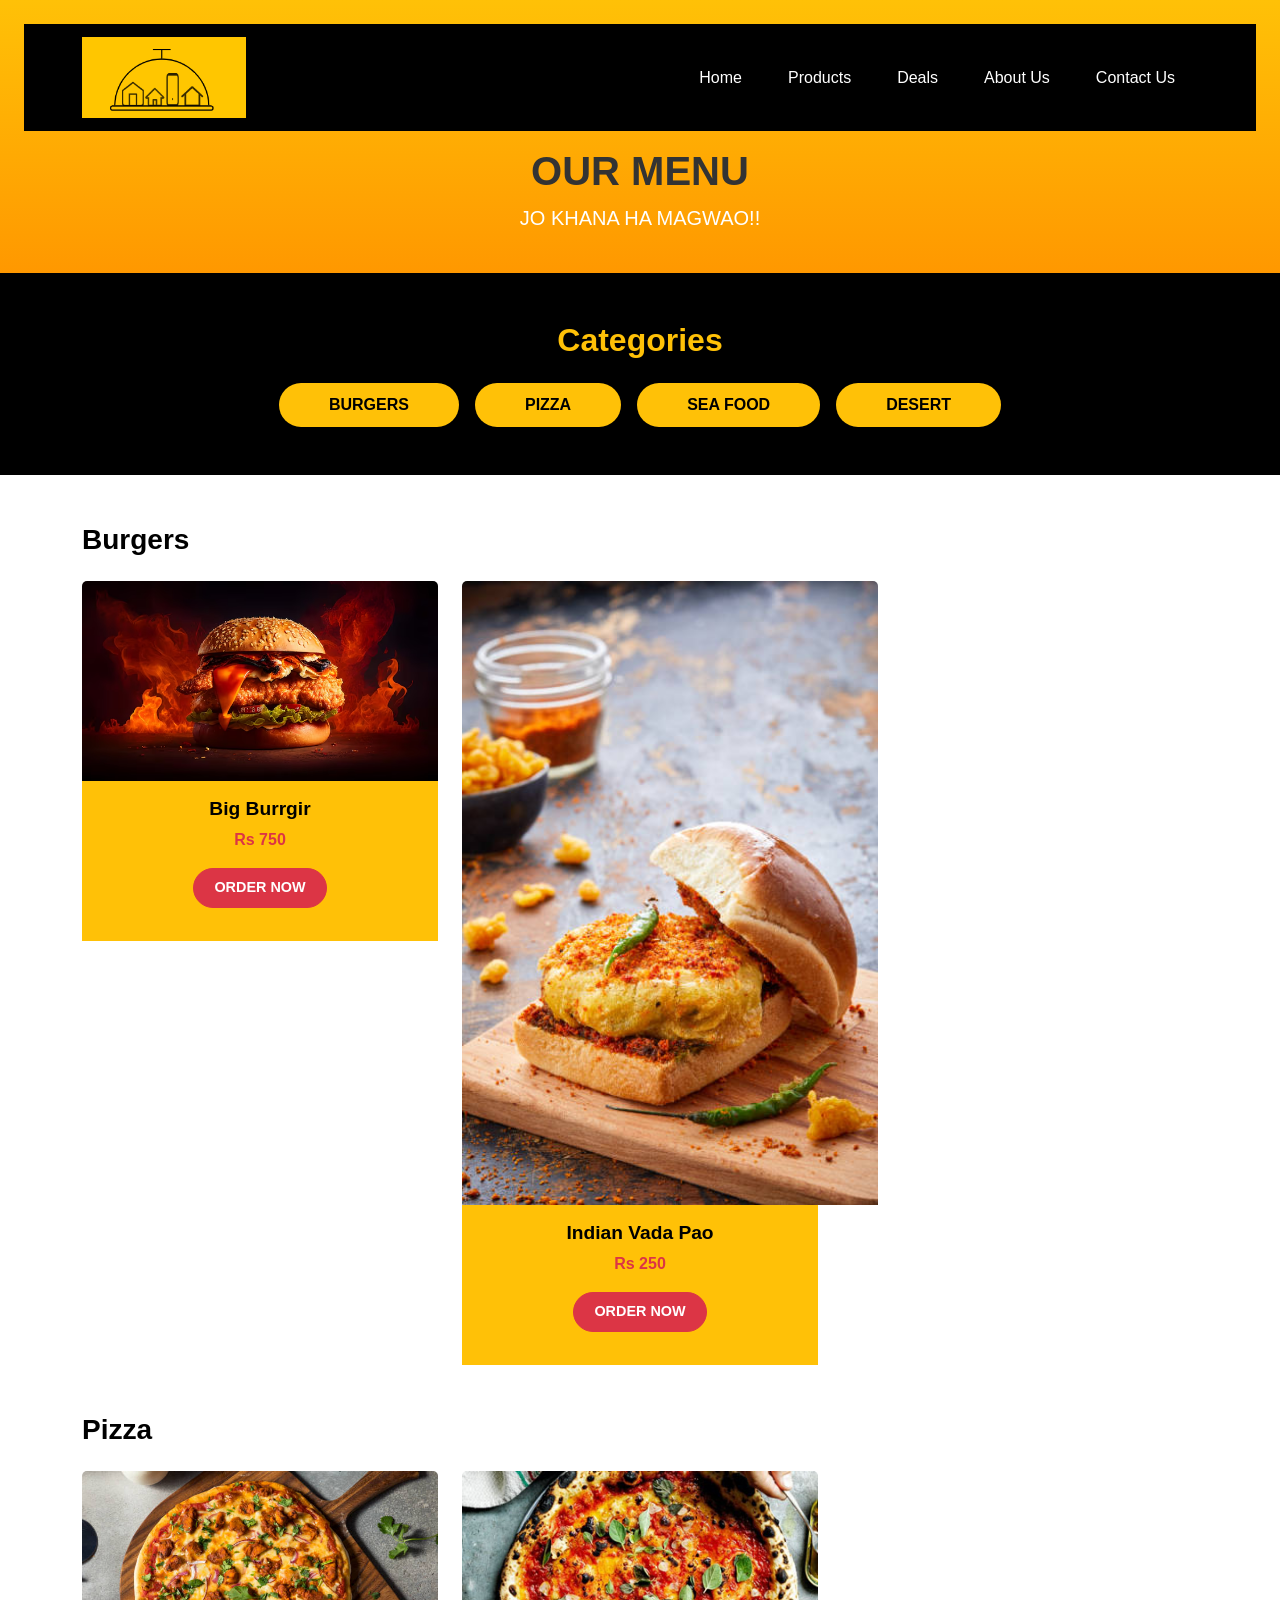
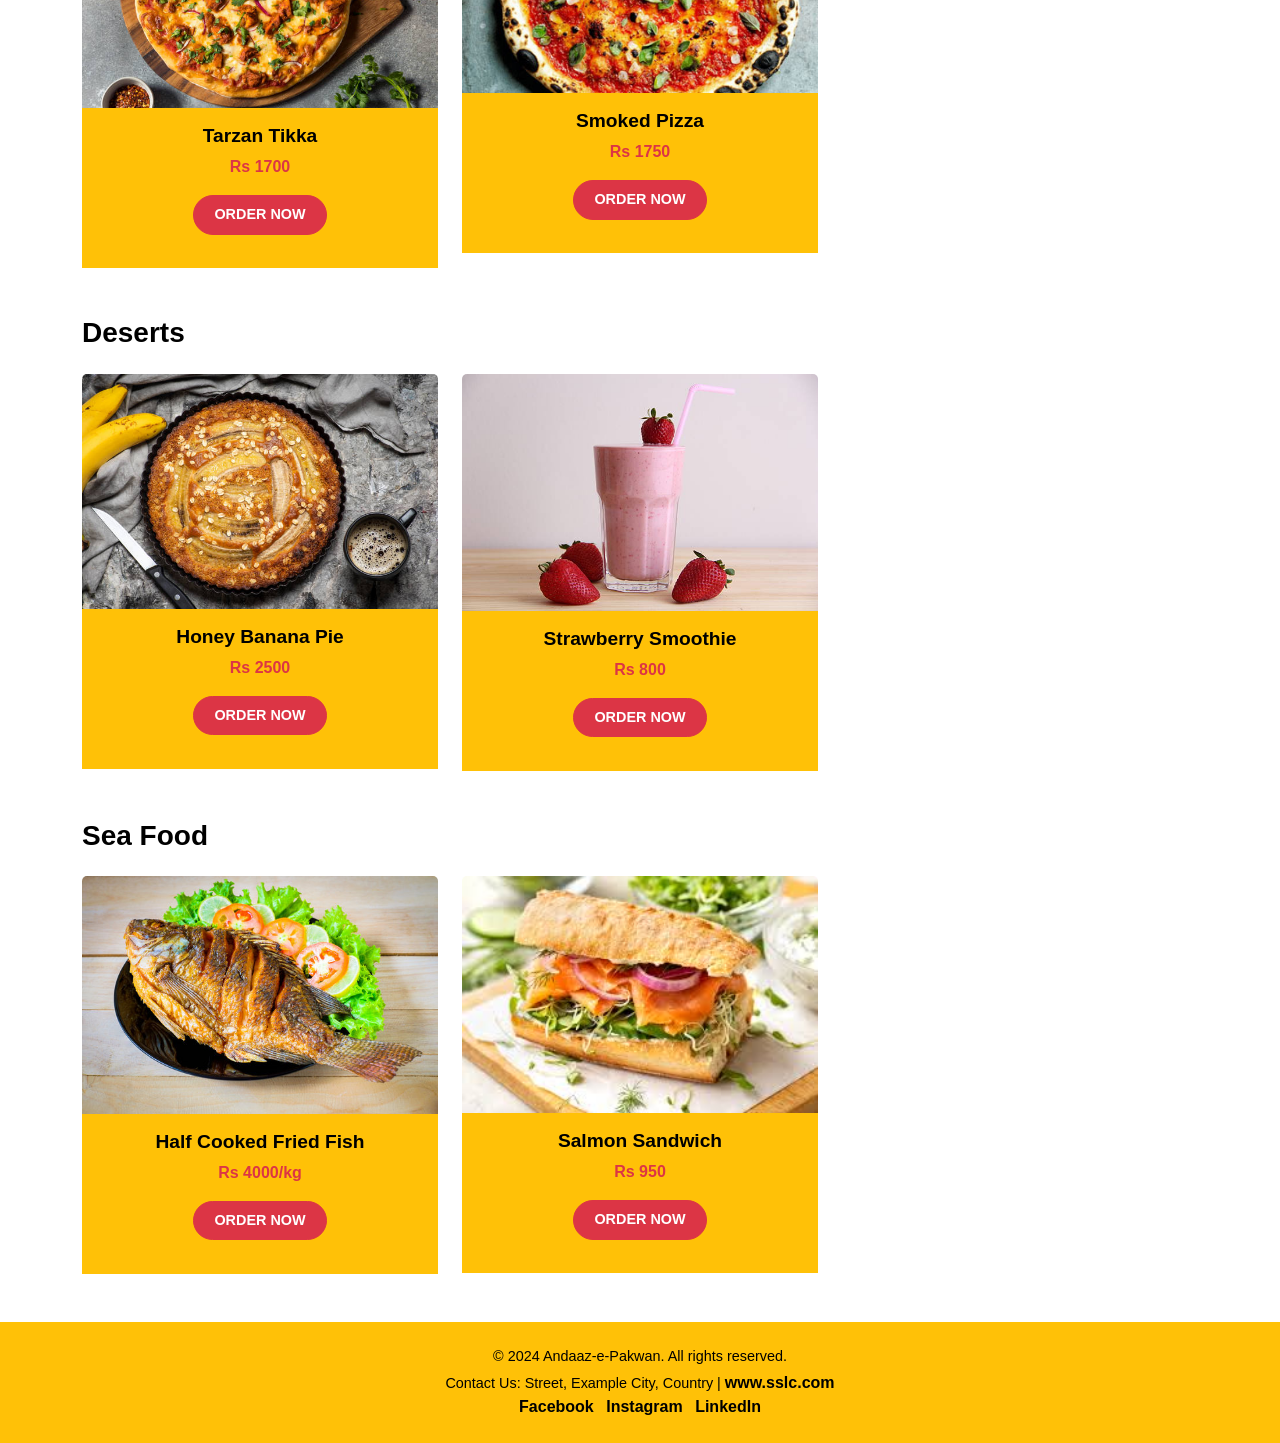
<file: products.html>
<!DOCTYPE html>
<html lang="en">
<head>
    <meta charset="UTF-8">
    <meta name="viewport" content="width=device-width, initial-scale=1.0">
    <title>Our Menu - Andaaz-e-Pakwan</title>
    <!-- Bootstrap CSS -->
    <link href="https://cdn.jsdelivr.net/npm/bootstrap@5.3.3/dist/css/bootstrap.min.css" rel="stylesheet" integrity="sha384-QWTKZyjpPEjISv5WaRU9OFeRpok6YctnYmDr5pNlyT2bRjXh0JMhjY6hW+ALEwIH" crossorigin="anonymous">
    <!-- Custom CSS -->
    <link rel="stylesheet" href="styles.css">
</head>
<body>

<!-- Header Section -->
<header class="bg-warning text-center p-4">
    <nav class="navbar navbar-expand-lg navbar-dark bg-black">
        <div class="container">
            <a class="navbar-brand text-warning" href="#"><img src="logo.png" alt="Logo"></a>
            <button class="navbar-toggler" type="button" data-bs-toggle="collapse" data-bs-target="#navbarNav">
                <span class="navbar-toggler-icon"></span>
            </button>
            <div class="collapse navbar-collapse" id="navbarNav">
                <ul class="navbar-nav ms-auto">
                    <li class="nav-item"><a class="nav-link" href="index.html">Home</a></li>
                    <li class="nav-item"><a class="nav-link" href="products.html">Products</a></li>
                    <li class="nav-item"><a class="nav-link" href="deals.html">Deals</a></li>
                    <li class="nav-item"><a class="nav-link" href="aboutus.html">About Us</a></li>
                    <li class="nav-item"><a class="nav-link" href="contactus.html">Contact Us</a></li>
                </ul>
            </div>
        </div>
    </nav>
    <h1 class="fw-bold mt-3">OUR MENU</h1>
    <p class="lead">JO KHANA HA MAGWAO!!</p>
</header>

<!-- Categories Section -->
<section class="bg-black text-warning py-5">
    <div class="container text-center">
        <h2 class="fw-bold">Categories</h2>
        <div class="d-flex justify-content-center gap-3 flex-wrap mt-4">
            <a href="#burgers" class="btn btn-warning text-black px-5 py-2">BURGERS</a>
            <a href="#pizza" class="btn btn-warning text-black px-5 py-2">PIZZA</a>
            <a href="#seafood" class="btn btn-warning text-black px-5 py-2">SEA FOOD</a>
            <a href="#deserts" class="btn btn-warning text-black px-5 py-2">DESERT</a>
        </div>
    </div>
</section>

<!-- Menu Section -->
<section class="py-5">
    <div class="container">
        <!-- Burgers -->
        <h3 id="burgers" class="fw-bold mb-4">Burgers</h3>
        <div class="row row-cols-1 row-cols-md-3 g-4">
            <div class="col">
                <div class="card">
                    <img src="bigburger.avif" class="card-img-top" alt="Burger">
                    <div class="card-body bg-warning text-center">
                        <h5 class="card-title fw-bold">Big Burrgir</h5>
                        <p class="card-text text-danger">Rs 750</p>
                        <button class="btn btn-danger" onclick="showMessage('Big Burrgir')">ORDER NOW</button>
                    </div>
                </div>
            </div>
            <div class="col">
                <div class="card">
                    <img src="paoi.jpg" class="card-img-top" style="width: 416px" alt="Burger">
                    <div class="card-body bg-warning text-center">
                        <h5 class="card-title fw-bold">Indian Vada Pao</h5>
                        <p class="card-text text-danger">Rs 250</p>
                        <button class="btn btn-danger" onclick="showMessage('Indian Vada Pao')">ORDER NOW</button>
                    </div>
                </div>
            </div>
        </div>

        <!-- Pizza -->
        <h3 id="pizza" class="fw-bold mt-5 mb-4">Pizza</h3>
        <div class="row row-cols-1 row-cols-md-3 g-4">
            <div class="col">
                <div class="card">
                    <img src="tarzantikka.jpg" class="card-img-top" alt="Pizza">
                    <div class="card-body bg-warning text-center">
                        <h5 class="card-title fw-bold">Tarzan Tikka</h5>
                        <p class="card-text text-danger">Rs 1700</p>
                        <button class="btn btn-danger" onclick="showMessage('Tarzan Tikka')">ORDER NOW</button>
                    </div>
                </div>
            </div>
            <div class="col">
                <div class="card">
                    <img src="smoked.jpg" class="card-img-top" alt="Pizza">
                    <div class="card-body bg-warning text-center">
                        <h5 class="card-title fw-bold">Smoked Pizza</h5>
                        <p class="card-text text-danger">Rs 1750</p>
                        <button class="btn btn-danger" onclick="showMessage('Smoked Pizza')">ORDER NOW</button>
                    </div>
                </div>
            </div>
        </div>

        <!-- Deserts -->
        <h3 id="deserts" class="fw-bold mt-5 mb-4">Deserts</h3>
        <div class="row row-cols-1 row-cols-md-3 g-4">
            <div class="col">
                <div class="card">
                    <img src="pie.jpg" class="card-img-top" alt="Desert">
                    <div class="card-body bg-warning text-center">
                        <h5 class="card-title fw-bold">Honey Banana Pie</h5>
                        <p class="card-text text-danger">Rs 2500</p>
                        <button class="btn btn-danger" onclick="showMessage('Honey Banana Pie')">ORDER NOW</button>
                    </div>
                </div>
            </div>
            <div class="col">
                <div class="card">
                    <img src="smth.jpg" class="card-img-top" alt="Smoothie">
                    <div class="card-body bg-warning text-center">
                        <h5 class="card-title fw-bold">Strawberry Smoothie</h5>
                        <p class="card-text text-danger">Rs 800</p>
                        <button class="btn btn-danger" onclick="showMessage('Strawberry Smoothie')">ORDER NOW</button>
                    </div>
                </div>
            </div>
        </div>

        <!-- Sea Food -->
        <h3 id="seafood" class="fw-bold mt-5 mb-4">Sea Food</h3>
        <div class="row row-cols-1 row-cols-md-3 g-4">
            <div class="col">
                <div class="card">
                    <img src="fish.jpg" class="card-img-top" alt="Fish">
                    <div class="card-body bg-warning text-center">
                        <h5 class="card-title fw-bold">Half Cooked Fried Fish</h5>
                        <p class="card-text text-danger">Rs 4000/kg</p>
                        <button class="btn btn-danger" onclick="showMessage('Half Cooked Fried Fish')">ORDER NOW</button>
                    </div>
                </div>
            </div>
            <div class="col">
                <div class="card">
                    <img src="sandwich.jpg" class="card-img-top" alt="Sandwich">
                    <div class="card-body bg-warning text-center">
                        <h5 class="card-title fw-bold">Salmon Sandwich</h5>
                        <p class="card-text text-danger">Rs 950</p>
                        <button class="btn btn-danger" onclick="showMessage('Salmon Sandwich')">ORDER NOW</button>
                    </div>
                </div>
            </div>
        </div>
    </div>
</section>

<!-- Footer -->
<footer class="bg-warning text-center text-black py-4">
    <div class="container">
        <p class="mb-1">&copy; 2024 Andaaz-e-Pakwan. All rights reserved.</p>
        <p>Contact Us: Street, Example City, Country | <a href="#" class="text-black">www.sslc.com</a></p>
        <div>
            <a href="#" class="text-black me-2"><i class="bi bi-facebook"></i> Facebook</a>
            <a href="#" class="text-black me-2"><i class="bi bi-instagram"></i> Instagram</a>
            <a href="#" class="text-black"><i class="bi bi-linkedin"></i> LinkedIn</a>
        </div>
    </div>
</footer>

<!-- Bootstrap JS Bundle -->
<script src="https://cdn.jsdelivr.net/npm/bootstrap@5.3.0/dist/js/bootstrap.bundle.min.js"></script>
<script>
    function showMessage(item) {
        alert(`Your order for ${item} has been placed successfully!`);
    }
</script>
</body>
</html>
</file>
<file: styles.css>
body {
    font-family: Arial, sans-serif;
}

header h1 {
    font-family: 'Cursive', sans-serif;
    color: #333;
}

.card-body {
    min-height: 160px;
}

.review-card p {
    margin: 0;
}
/* General Reset */
body {
    margin: 0;
    font-family: 'Arial', sans-serif;
    color: #000;
}

/* Header Styles */
header {
    background: linear-gradient(to bottom, #ffc107, #ffd54f);
    text-align: center;
}

header h1 {
    font-size: 3rem;
    font-weight: bold;
}

header p {
    font-size: 1.2rem;
    font-weight: 300;
}

/* Navbar */
.navbar-dark .navbar-nav .nav-link {
    color: #fff;
    margin: 0 15px;
    font-weight: 500;
    transition: color 0.3s;
}

.navbar-dark .navbar-nav .nav-link:hover {
    color: #ffc107;
}

/* Categories Section */
.bg-black {
    background-color: #000;
}

.bg-black h2 {
    font-size: 2rem;
}

.btn-warning {
    font-weight: bold;
    border: 2px solid transparent;
    transition: all 0.3s;
}

.btn-warning:hover {
    background-color: transparent;
    color: #ffc107;
    border: 2px solid #ffc107;
}

/* Card Styles */
.card {
    border: none;
    transition: transform 0.3s, box-shadow 0.3s;
}

.card:hover {
    transform: scale(1.05);
    box-shadow: 0px 5px 15px rgba(0, 0, 0, 0.2);
}

.card-body {
    padding: 1rem;
}

.card-title {
    font-size: 1.2rem;
    font-weight: bold;
    color: #000;
}

.card-text {
    font-size: 1rem;
    font-weight: bold;
    color: #d32f2f;
}

.card .btn-danger {
    font-weight: bold;
    font-size: 0.9rem;
    border-radius: 50px;
    padding: 8px 20px;
    transition: background 0.3s;
}

.card .btn-danger:hover {
    background-color: #ff5252;
    color: #fff;
}

/* Footer Styles */
footer {
    background: linear-gradient(to bottom, #ffd54f, #ffc107);
}

footer p {
    margin: 0;
    font-size: 0.9rem;
}

footer a {
    font-size: 1rem;
    font-weight: bold;
    text-decoration: none;
}

footer a:hover {
    color: #ff5252;
}

/* Responsiveness */
@media (max-width: 768px) {
    header h1 {
        font-size: 2.5rem;
    }

    header p {
        font-size: 1rem;
    }

    footer a {
        font-size: 0.9rem;
    }
}
/* Order Confirmation Page */
header {
    background: linear-gradient(to bottom, #ffc107, #ff9800);
    color: #fff;
}

header h1 {
    font-size: 2.5rem;
    font-weight: bold;
}

header p {
    font-size: 1.2rem;
}

main {
    font-family: 'Arial', sans-serif;
    color: #333;
}

main img {
    border-radius: 50%;
}

main h2 {
    color: #4caf50;
    font-size: 2rem;
    font-weight: bold;
}

main .border {
    border: 2px solid #ffc107;
    border-radius: 8px;
}

.btn-warning {
    background-color: #ffc107;
    font-weight: bold;
    padding: 10px 25px;
    border-radius: 25px;
}

.btn-warning:hover {
    background-color: #ff9800;
    color: #fff;
}

footer {
    background: #333;
    color: #fff;
}
</file>
